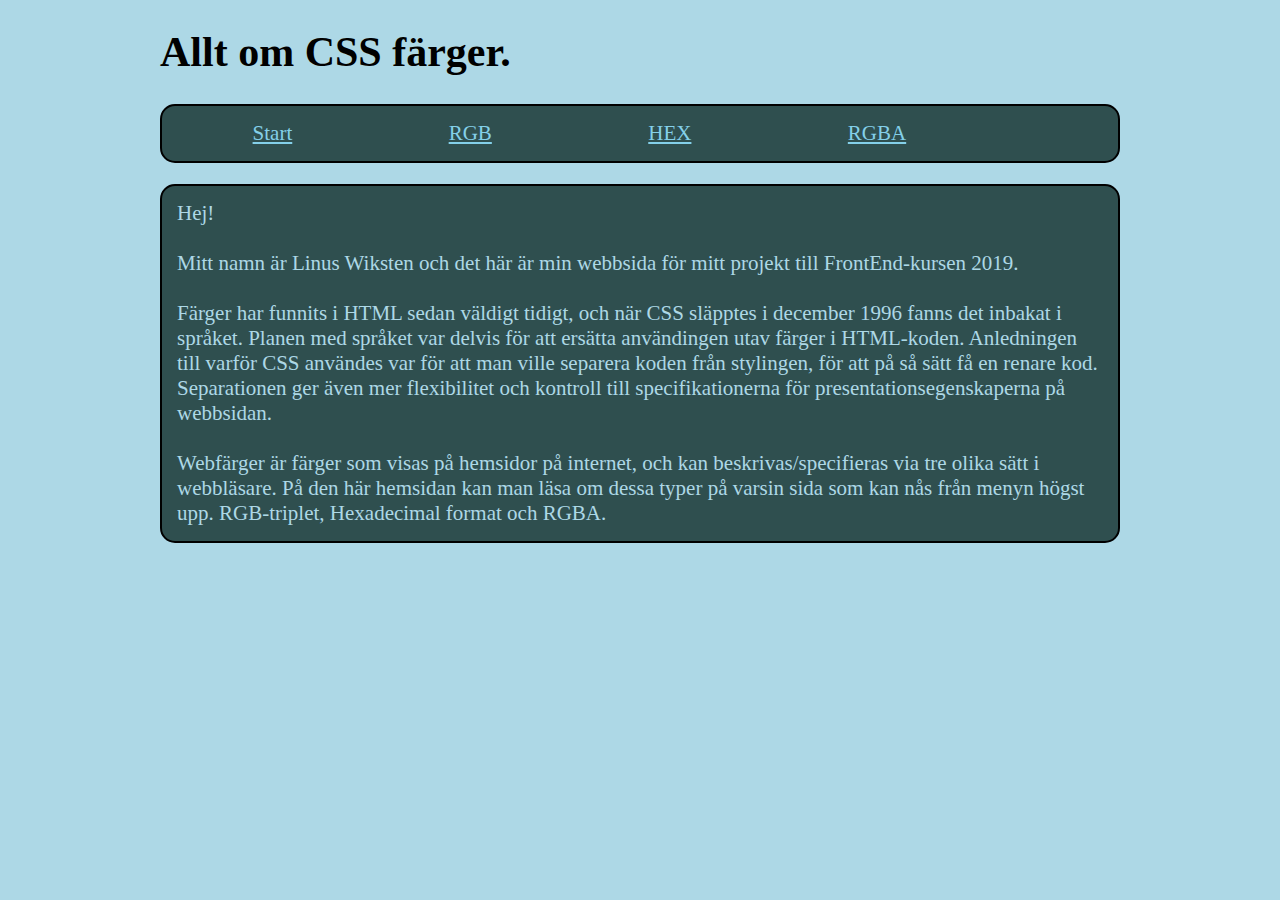
<file: index.html>
<!DOCTYPE html>
<html lang="en">
<head>
    <meta charset="UTF-8">
    <meta name="viewport" content="width=device-width, initial-scale=1.0">
    <meta http-equiv="X-UA-Compatible" content="ie=edge">
    <link rel="stylesheet" type="text/css" href="stylesheet.css">
    <title>Start</title>
</head>
<body>
    <h1>Allt om CSS färger.</h1>
    <ul>
        <li><a href="index.html">Start</a></li>
        <li><a href="rgb.html">RGB</a></li>
        <li><a href="hex.html">HEX</a></li>
        <li><a href="rgba.html">RGBA</a></li>
    </ul>
    <div class="textbg">
        Hej!
        <br/>
        <br/>
        Mitt namn är Linus Wiksten och det här är min webbsida för mitt projekt till FrontEnd-kursen 2019.
        <br/>
        <br/>
        Färger har funnits i HTML sedan väldigt tidigt, och när CSS släpptes i december 1996 fanns det inbakat i språket. Planen med språket var delvis för att ersätta användingen utav
        färger i HTML-koden. Anledningen till varför CSS användes var för att man ville separera koden från stylingen, för att på så sätt få en renare kod. Separationen ger även mer
        flexibilitet och kontroll till specifikationerna för presentationsegenskaperna på webbsidan.
        <br/>
        <br/>
        Webfärger är färger som visas på hemsidor på internet, och kan beskrivas/specifieras via tre olika sätt i webbläsare. På den här hemsidan kan man läsa om dessa typer på varsin
        sida som kan nås från menyn högst upp. RGB-triplet, Hexadecimal format och RGBA.
    </div>
</body>
</html>
</file>
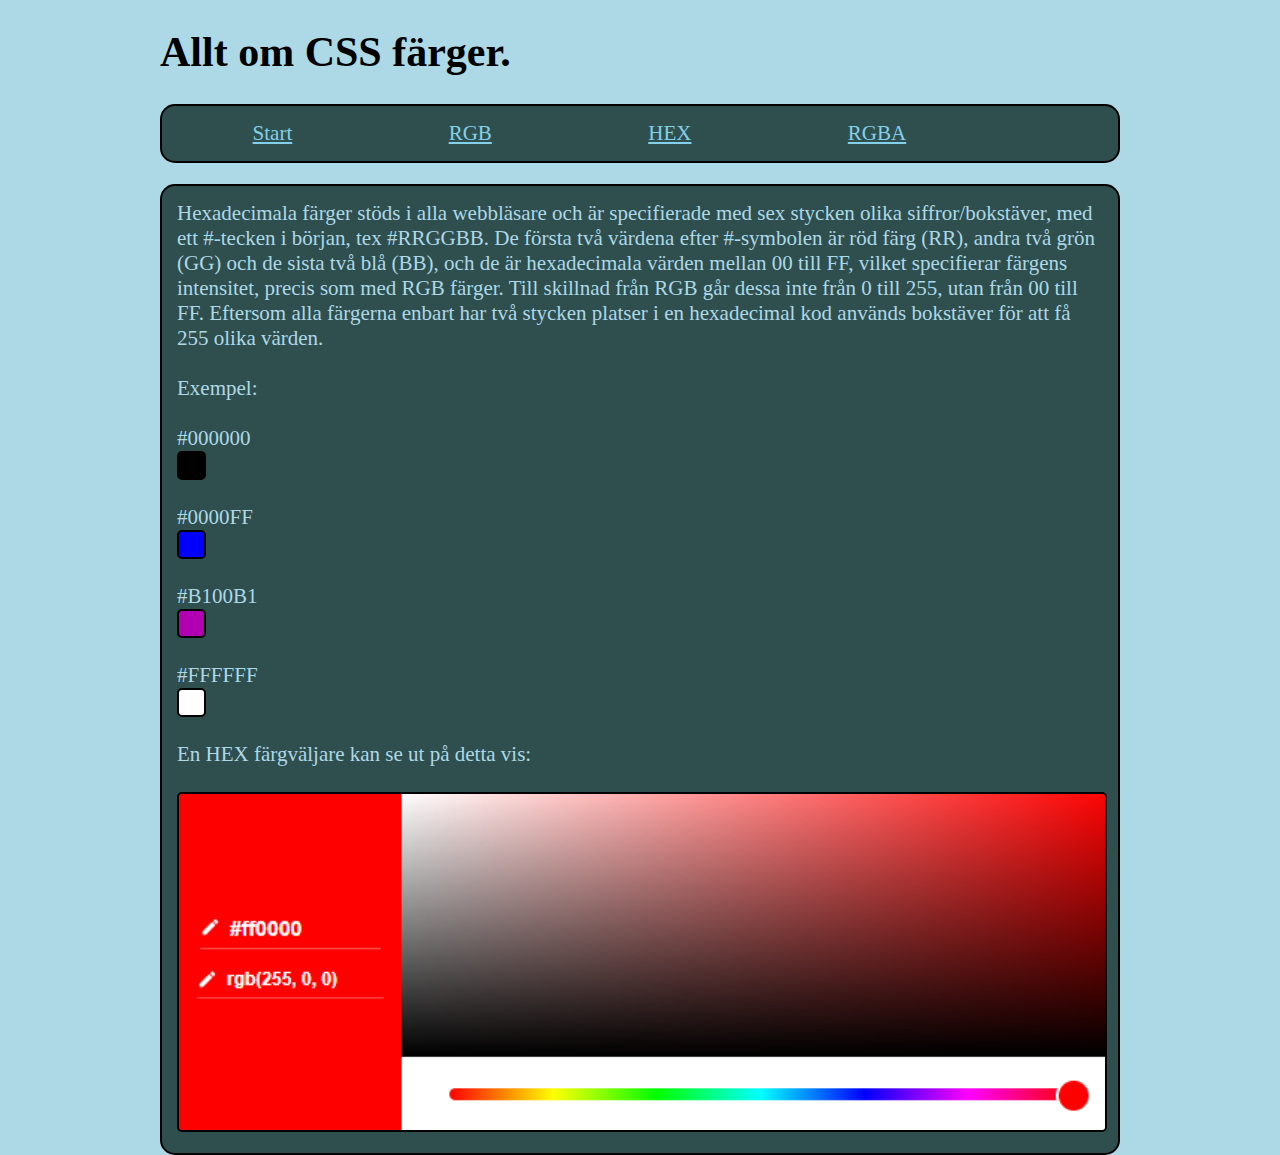
<file: hex.html>
<!DOCTYPE html>
<html lang="en">
<head>
    <meta charset="UTF-8">
    <meta name="viewport" content="width=device-width, initial-scale=1.0">
    <meta http-equiv="X-UA-Compatible" content="ie=edge">
    <link rel="stylesheet" type="text/css" href="stylesheet.css">
    <title>HEX</title>
</head>
<body>
    <h1>Allt om CSS färger.</h1>
    <ul>
        <li><a href="index.html">Start</a></li>
        <li><a href="rgb.html">RGB</a></li>
        <li><a href="hex.html">HEX</a></li>
        <li><a href="rgba.html">RGBA</a></li>
    </ul>
    <div class="textbg">
        Hexadecimala färger stöds i alla webbläsare och är specifierade med sex stycken olika siffror/bokstäver, med ett #-tecken i början, tex #RRGGBB.
        De första två värdena efter #-symbolen är röd färg (RR), andra två grön (GG) och de sista två blå (BB), och de är hexadecimala värden mellan 00 till FF, vilket specifierar
        färgens intensitet, precis som med RGB färger. Till skillnad från RGB går dessa inte från 0 till 255, utan från 00 till FF. Eftersom alla färgerna enbart har två stycken
        platser i en hexadecimal kod används bokstäver för att få 255 olika värden.
        <br/>
        <br/>
        Exempel:
        <br/>
        <br/>
        #000000
        <br/><div class=hexBlack> </div>
        <br/>
        #0000FF
        <br/>
        <div class="hexBlue"> </div>
        <br/>
        #B100B1
        <br/>
        <div class="hexPurple"> </div>
        <br/>
        #FFFFFF
        <br/>
        <div class="hexWhite"> </div>
        <br/>
        En HEX färgväljare kan se ut på detta vis:
        <br/>
        <br/>
        <img src="Images/HEX.png" alt="hexpicker">
    </div>
</body>
</html>
</file>
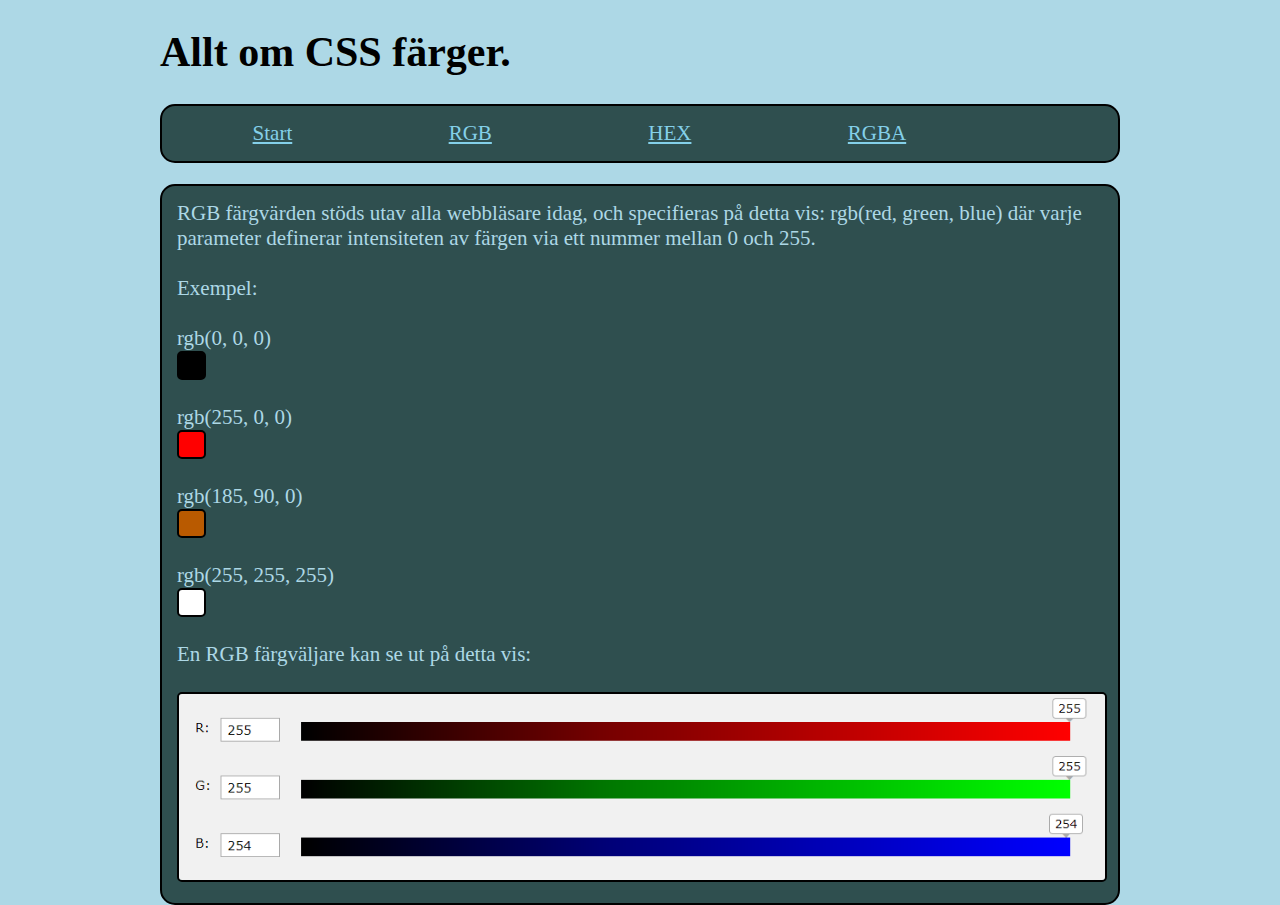
<file: rgb.html>
<!DOCTYPE html>
<html lang="en">
<head>
    <meta charset="UTF-8">
    <meta name="viewport" content="width=device-width, initial-scale=1.0">
    <meta http-equiv="X-UA-Compatible" content="ie=edge">
    <link rel="stylesheet" type="text/css" href="stylesheet.css">
    <title>RGB</title>
</head>
<body>
    <h1>Allt om CSS färger.</h1>
    <ul>
        <li><a href="index.html">Start</a></li>
        <li><a href="rgb.html">RGB</a></li>
        <li><a href="hex.html">HEX</a></li>
        <li><a href="rgba.html">RGBA</a></li>
    </ul>
    <div class="textbg">
        RGB färgvärden stöds utav alla webbläsare idag, och specifieras på detta vis: rgb(red, green, blue) där varje parameter definerar intensiteten av färgen via ett nummer mellan 0
        och 255.
        <br/>
        <br/>
        Exempel:
        <br/>
        <br/>
        rgb(0, 0, 0)
        <br/>
        <div class="rgbBlack"> </div>
        <br/>
        rgb(255, 0, 0)
        <br/>
        <div class="rgbRed"> </div>
        <br/>
        rgb(185, 90, 0)
        <br/>
        <div class="rgbBrown"> </div>
        <br/>
        rgb(255, 255, 255)
        <br/>
        <div class="rgbWhite"> </div>
        <br/>
        En RGB färgväljare kan se ut på detta vis:
        <br/>
        <br/>
        <img src="Images/RGB.png" alt="rgbpicker">
    </div>
</body>
</html>
</file>
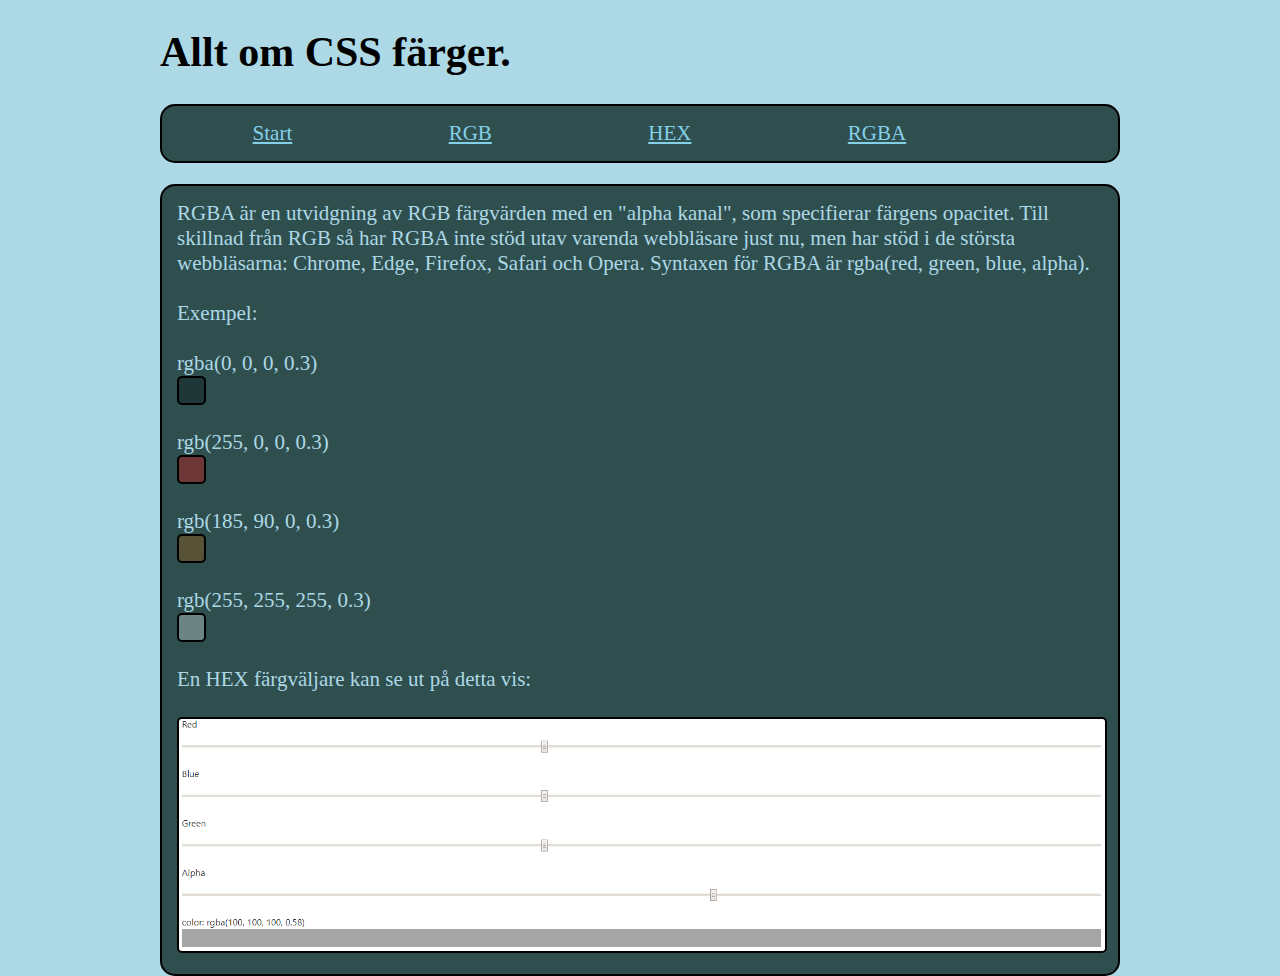
<file: rgba.html>
<!DOCTYPE html>
<html lang="en">
<head>
    <meta charset="UTF-8">
    <meta name="viewport" content="width=device-width, initial-scale=1.0">
    <meta http-equiv="X-UA-Compatible" content="ie=edge">
    <link rel="stylesheet" type="text/css" href="stylesheet.css">
    <title>RGBA</title>
</head>
<body>
    <h1>Allt om CSS färger.</h1>
    <ul>
        <li><a href="index.html">Start</a></li>
        <li><a href="rgb.html">RGB</a></li>
        <li><a href="hex.html">HEX</a></li>
        <li><a href="rgba.html">RGBA</a></li>
    </ul>
    <div class="textbg">
        RGBA är en utvidgning av RGB färgvärden med en "alpha kanal", som specifierar färgens opacitet. Till skillnad från RGB så har RGBA inte stöd utav varenda webbläsare just nu,
        men har stöd i de största webbläsarna: Chrome, Edge, Firefox, Safari och Opera. Syntaxen för RGBA är rgba(red, green, blue, alpha).
        <br/>
        <br/>
        Exempel:
        <br/>
        <br/>
        rgba(0, 0, 0, 0.3)
        <br/>
        <div class="rgbaBlack"> </div>
        <br/>
        rgb(255, 0, 0, 0.3)
        <br/>
        <div class="rgbaRed"> </div>
        <br/>
        rgb(185, 90, 0, 0.3)
        <br/>
        <div class="rgbaBrown"> </div>
        <br/>
        rgb(255, 255, 255, 0.3)
        <br/>
        <div class="rgbaWhite"> </div>
        <br/>
        En HEX färgväljare kan se ut på detta vis:
        <br/>
        <br/>
        <img src="Images/RGBA.png" alt="rgbapicker">
    </div>
</body>
</html>
</file>
<file: stylesheet.css>
body{
    align-self: center;
    margin: auto;
    width: 960px;
    background-color: lightblue;
    font-size: 21px;
}

ul{
    background-color: darkslategrey;
    list-style-type: none;
    padding: 15px;
    border: 2px solid black;
    border-radius: 15px;
}

li{
    display: inline;
    margin: 2cm;
}

a:link{
    color: rgb(132, 208, 233);
}

a:hover{
    color: rgb(83, 194, 231);
}

a:visited{
    color: rgb(132, 208, 233);
}

img{
    width: 100%;
    border: 2px solid black;
    border-radius: 5px;
}

div.textbg{
    background-color: darkslategrey;
    padding: 15px;
    border: 2px solid black;
    border-radius: 15px;
    color: lightblue;
}

div.rgbBlack{
    background-color: rgb(0, 0, 0);
    border: 2px solid black;
    border-radius: 5px;
    width: 25px;
}

div.rgbRed{
    background-color: rgb(255, 0, 0);
    border: 2px solid black;
    border-radius: 5px;
    width: 25px;
}

div.rgbBrown{
    background-color: rgb(185, 90, 0);
    border: 2px solid black;
    border-radius: 5px;
    width: 25px;
}

div.rgbWhite{
    background-color: rgb(255, 255, 255);
    border: 2px solid black;
    border-radius: 5px;
    width: 25px;
}

div.hexBlack{
    background-color: #000000;
    border: 2px solid black;
    border-radius: 5px;
    width: 25px;
}

div.hexBlue{
    background-color: #0000FF;
    border: 2px solid black;
    border-radius: 5px;
    width: 25px;
}

div.hexPurple{
    background-color: #B100B1;
    border: 2px solid black;
    border-radius: 5px;
    width: 25px;
}

div.hexWhite{
    background-color: #FFFFFF;
    border: 2px solid black;
    border-radius: 5px;
    width: 25px;
}

div.rgbaBlack{
    background-color: rgb(0, 0, 0, 0.3);
    border: 2px solid black;
    border-radius: 5px;
    width: 25px;
}

div.rgbaRed{
    background-color: rgb(255, 0, 0, 0.3);
    border: 2px solid black;
    border-radius: 5px;
    width: 25px;
}

div.rgbaBrown{
    background-color: rgb(185, 90, 0, 0.3);
    border: 2px solid black;
    border-radius: 5px;
    width: 25px;
}

div.rgbaWhite{
    background-color: rgba(255, 255, 255, 0.3);
    border: 2px solid black;
    border-radius: 5px;
    width: 25px;
}
</file>
